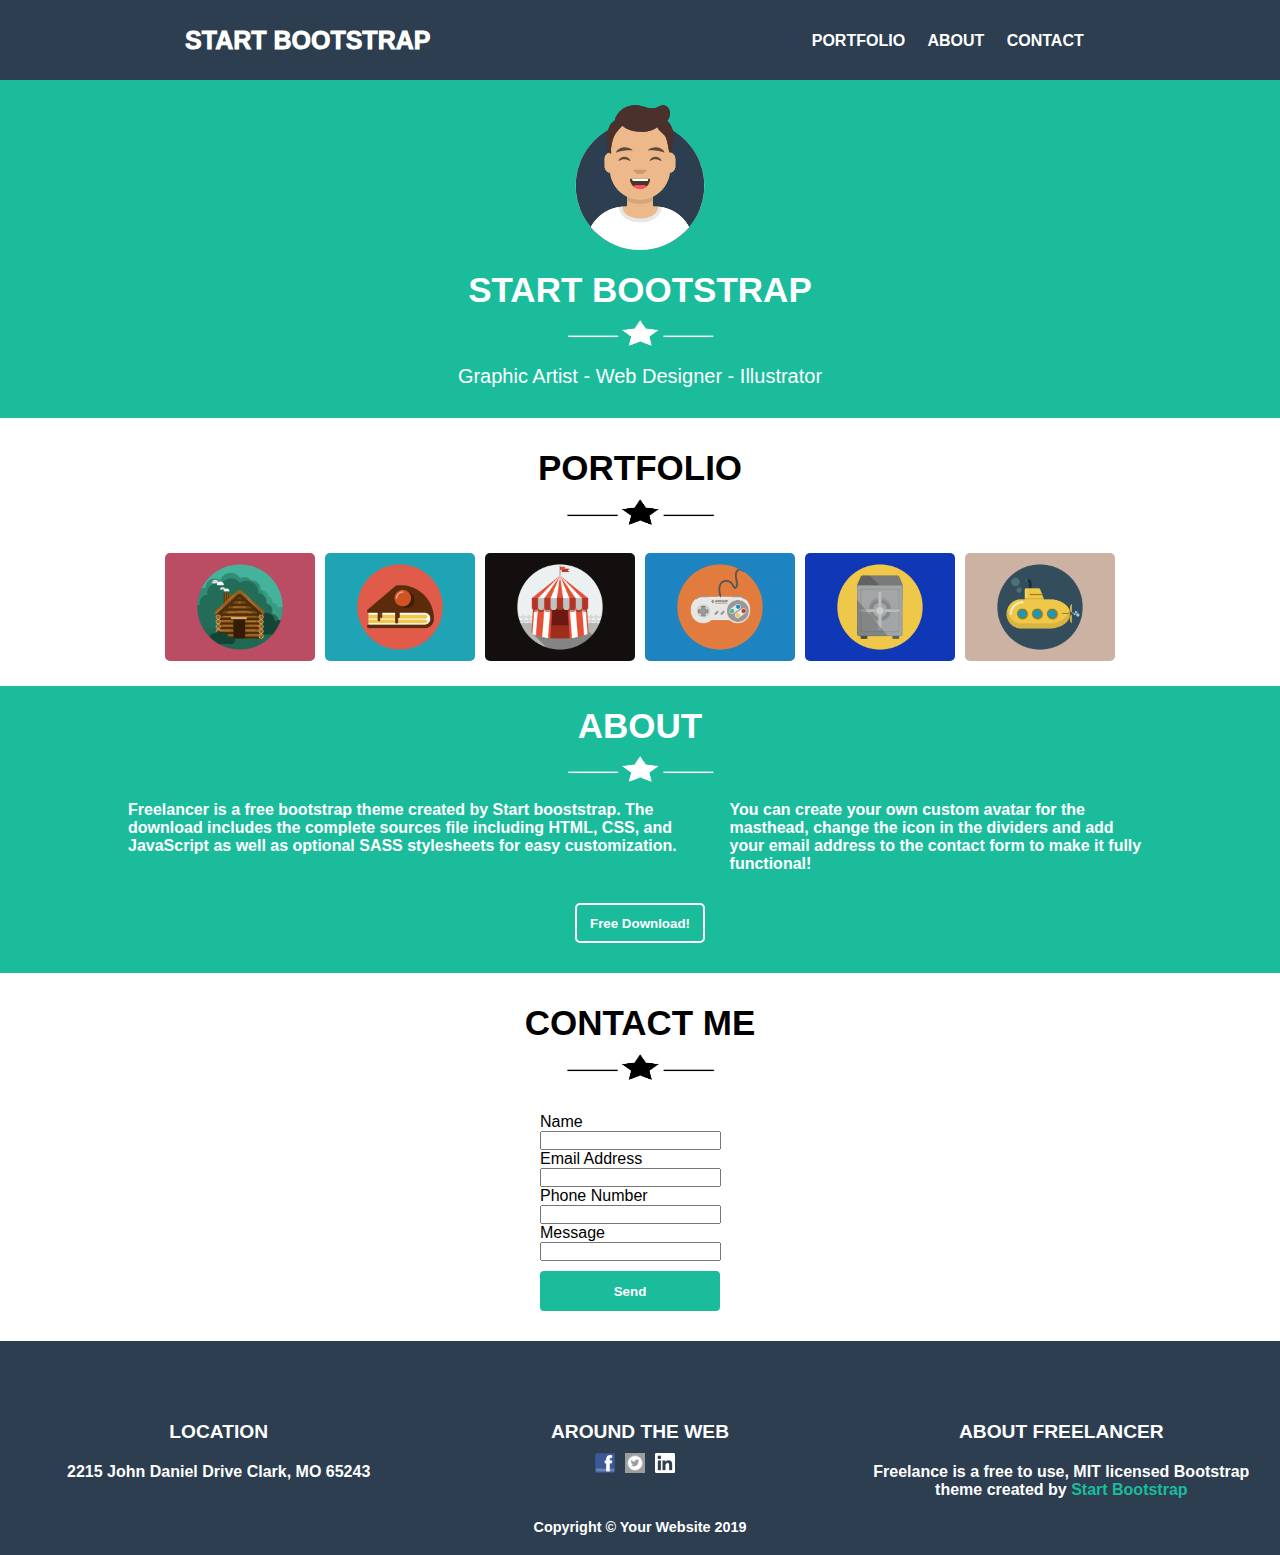
<file: index.html>
<!DOCTYPE html>
<html lang="en">
<head>
    <meta charset="UTF-8">
    <meta name="viewport" content="width=device-width, initial-scale=1.0">
    <title>Document</title>
    <link rel="stylesheet" href="style.css">
</head>
<body>
    <header>
        <p class="title">
            START BOOTSTRAP
        </p>
        <nav>
            <ul class="ul1">
            <li class="menu1"><a href="">PORTFOLIO</a></li>
            <li class="menu1"><a href="">ABOUT</a></li>
            <li class="menu1"><a href="">CONTACT</a></li>
            </ul>
        </nav>
    </header>
<main>
    <div class="aqua1">
        <img src="avataaars.svg" class="avatar">
        <p class="starttitle">START BOOTSTRAP</p>
        <img src="LineStar.png" class="starW">
        <p class="GraphicArtist">Graphic Artist - Web Designer - Illustrator</p>
    </div>
 
    <div class="blanco1">
        <h2 class="portfolioH2">PORTFOLIO</h2>
        <img src="LineStarB.png" class="starB">
        <div class="imagesT">
        <img src="cabin.png">
        <img src="cake.png">
        <img src="circus.png">
        <img src="game.png">
        <img src="safe.png">
        <img src="submarine.png">
    </div>
</div>
    <div class="aqua2">
        <h2 class="AboutH2">ABOUT</h2>
        <img src="LineStar.png" class="starW">
        <div class="containerP">
        <p>Freelancer is a free bootstrap theme created by Start booststrap. The download includes the complete sources file including HTML, CSS, and JavaScript as well as optional SASS stylesheets for easy customization.</p>
        <p>You can create your own custom avatar for the masthead, change the icon in the dividers and add your email address to the contact form to make it fully functional!</p>
    </div>
        <button class="buttonDownload">Free Download!</button>
    </div>
    <div class="blanco3">
        <h2 class="contactH2">CONTACT ME</h2>
        <img src="LineStarB.png" class="starB">
    </div>
    <form class="WForm" action="/submit-form.php" method="GET" >
        <label for="name">Name</label>
        <input type="text" id="name" name="name" required>

        <label for="email">Email Address</label>
        <input type="email" id="email" name="email" required>

        <label for="PhoneNumber">Phone Number</label>
        <input type="PhoneNumber" id="PhoneNumber" name="PhoneNumber" required>

        <label for="Message">Message</label>
        <input type="Message" id="Message" name="Message" required>

        <button type="submit" class="submit_button">Send</button>
    </form>
</main>
<footer>
    <div class="footer-container">
        <div class="footer-column">
            <h2>LOCATION</h2>
            <p class="p2">2215 John Daniel Drive Clark, MO 65243</p>
        </div>

        <div class="footer-column">
            <h2>AROUND THE WEB</h2>
            <div class="imglogos">
                <a href="https://facebook.com"><img src="FB.webp" alt="Facebook"></a>
                <a href="https://twitter.com"><img src="twit.webp" alt="Twitter"></a>
                <a href="https://linkedin.com"><img src="link.webp" alt="LinkedIn"></a>
            </div>
        </div>

        <div class="footer-column">
            <h2>ABOUT FREELANCER</h2>
            <p class="p2">Freelance is a free to use, MIT licensed Bootstrap theme created by <span style="color: #1ABC9C;">Start Bootstrap</span></p>
        </div>
    </div>
    <div class="footer-bottom">
        <p class="copyright1">Copyright © Your Website 2019</p>
    </div>
</footer>
</body>
</html>
</file>
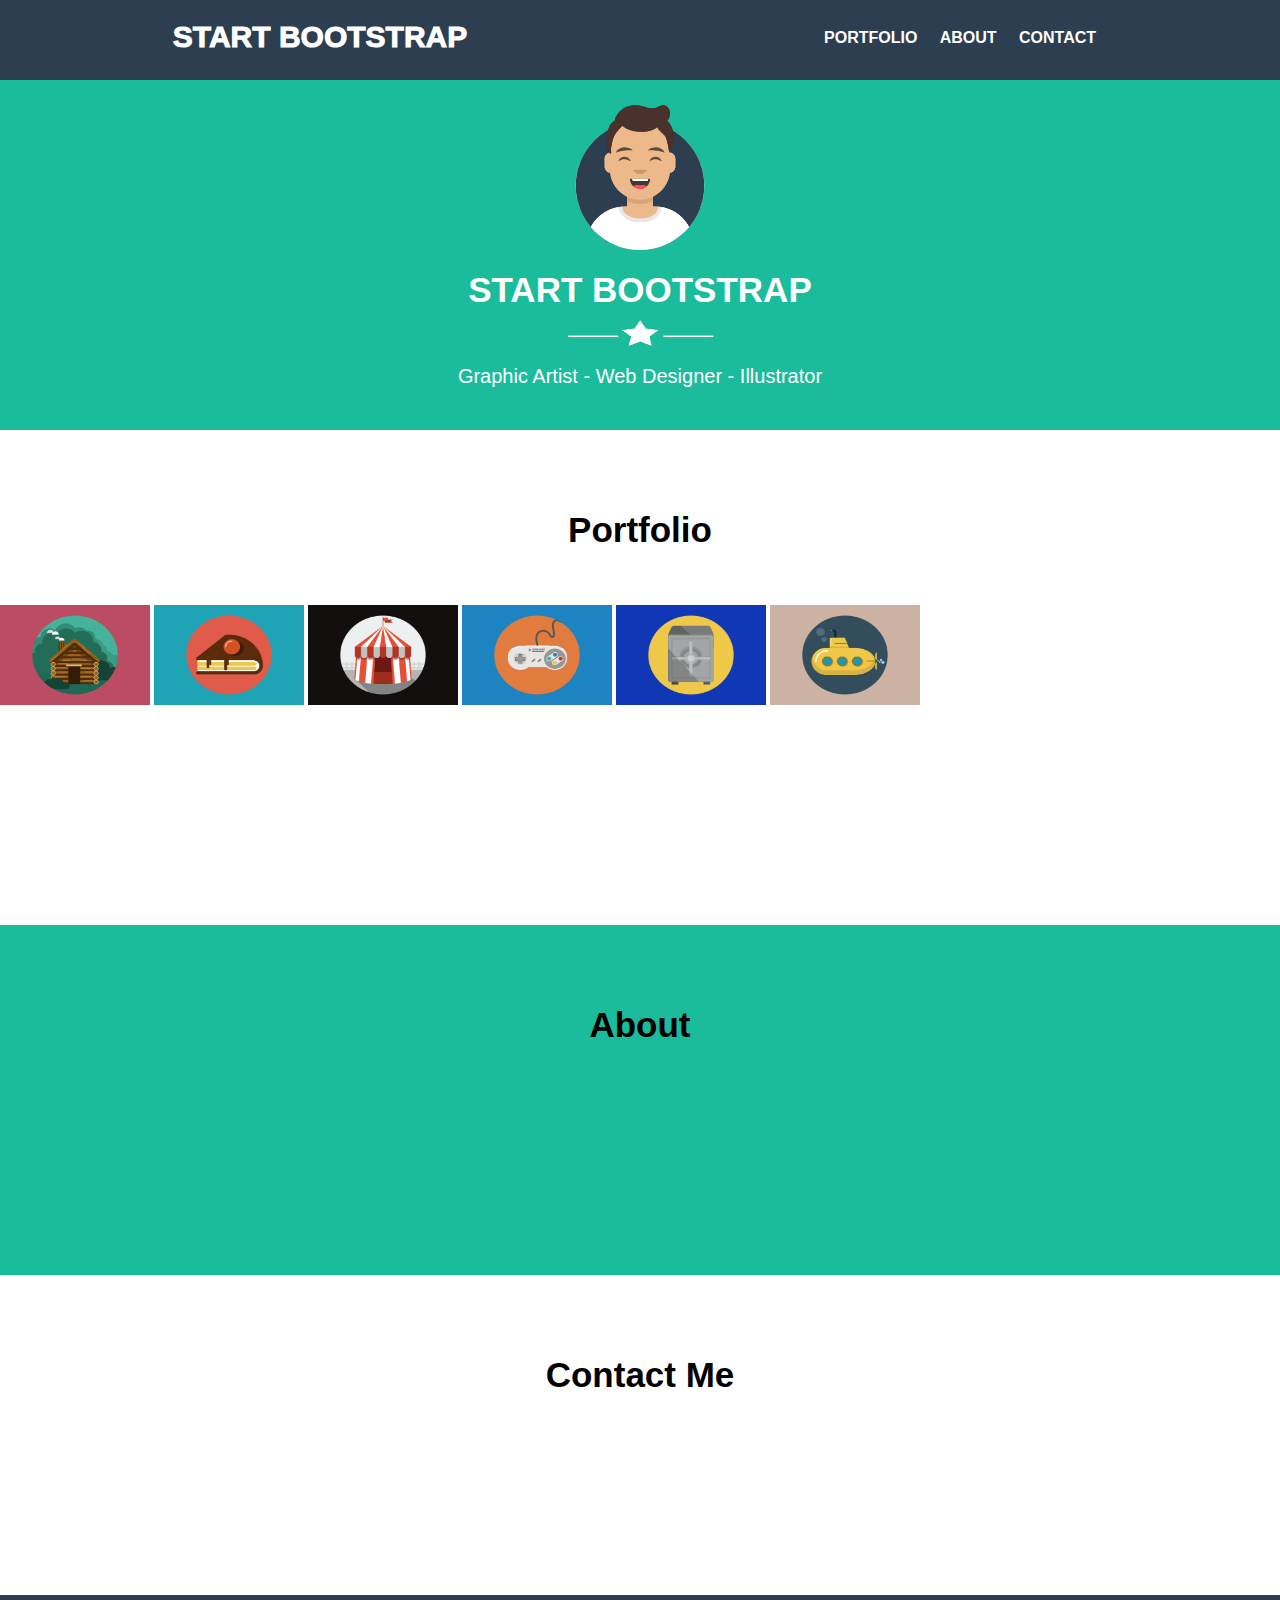
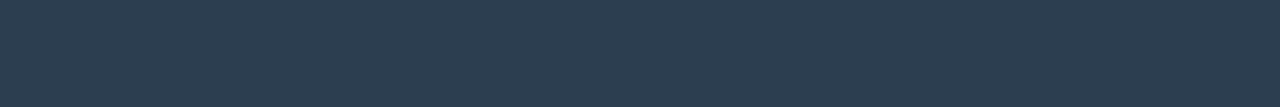
<file: Document.html>
<!DOCTYPE html>
<!-- saved from url=(0032)http://127.0.0.1:5500/index.html -->
<html lang="en"><head><meta http-equiv="Content-Type" content="text/html; charset=UTF-8">
    
    <meta name="viewport" content="width=device-width, initial-scale=1.0">
    <title>Document</title>
    <link rel="stylesheet" href="./Document_files/style.css">
</head>
<body cz-shortcut-listen="true">
    <header>
        <p class="title">
            START BOOTSTRAP
        </p>
        <nav>
            <ul>
            <li class="menu"><a href="http://127.0.0.1:5500/index.html">PORTFOLIO</a></li>
            <li class="menu"><a href="http://127.0.0.1:5500/index.html">ABOUT</a></li>
            <li class="menu"><a href="http://127.0.0.1:5500/index.html">CONTACT</a></li>
            </ul>
        </nav>
    </header>
<main>
    <div class="aqua">
        <img src="./Document_files/avataaars.svg" class="avatar">
        <p class="starttitle">START BOOTSTRAP</p>
        <img src="./Document_files/LineStar.png" class="star">
        <p class="GraphicArtist">Graphic Artist - Web Designer - Illustrator</p>
    </div>
 
    <div class="blanco">
        <h2>Portfolio</h2>
        <img src="./Document_files/LineStar.png" class="star">
        <div>
        <img src="./Document_files/cabin.png" height="100px" width="150px">
        <img src="./Document_files/cake.png" height="100px" width="150px">
        <img src="./Document_files/circus.png" height="100px" width="150px">
        <img src="./Document_files/game.png" height="100px" width="150px">
        <img src="./Document_files/safe.png" height="100px" width="150px">
        <img src="./Document_files/submarine.png" height="100px" width="150px">
        </div>

    </div>
    <div class="aqua">
        <h2>About</h2>
    </div>
    <div class="blanco">
        <h2>Contact Me</h2>
    </div>
</main>
<footer>

</footer>
<!-- Code injected by live-server -->
<script>
	// <![CDATA[  <-- For SVG support
	if ('WebSocket' in window) {
		(function () {
			function refreshCSS() {
				var sheets = [].slice.call(document.getElementsByTagName("link"));
				var head = document.getElementsByTagName("head")[0];
				for (var i = 0; i < sheets.length; ++i) {
					var elem = sheets[i];
					var parent = elem.parentElement || head;
					parent.removeChild(elem);
					var rel = elem.rel;
					if (elem.href && typeof rel != "string" || rel.length == 0 || rel.toLowerCase() == "stylesheet") {
						var url = elem.href.replace(/(&|\?)_cacheOverride=\d+/, '');
						elem.href = url + (url.indexOf('?') >= 0 ? '&' : '?') + '_cacheOverride=' + (new Date().valueOf());
					}
					parent.appendChild(elem);
				}
			}
			var protocol = window.location.protocol === 'http:' ? 'ws://' : 'wss://';
			var address = protocol + window.location.host + window.location.pathname + '/ws';
			var socket = new WebSocket(address);
			socket.onmessage = function (msg) {
				if (msg.data == 'reload') window.location.reload();
				else if (msg.data == 'refreshcss') refreshCSS();
			};
			if (sessionStorage && !sessionStorage.getItem('IsThisFirstTime_Log_From_LiveServer')) {
				console.log('Live reload enabled.');
				sessionStorage.setItem('IsThisFirstTime_Log_From_LiveServer', true);
			}
		})();
	}
	else {
		console.error('Upgrade your browser. This Browser is NOT supported WebSocket for Live-Reloading.');
	}
	// ]]>
</script>

</body></html>
</file>
<file: style.css>
* {
    margin: 0px;
    padding: 0px;
}

header {
    background-color: #2C3E50;
    min-height: 5rem;
    display:flex;
    justify-content: space-around;
    color: white;

}
.ul1 {
    display: flex;
}

.menu1 {
    margin: 0.7rem;
    list-style: none;
    margin-top: 2rem;
}

footer {
    background-color: #2C3E50;
    padding: 0 0 20px 0;
    color: white;
    text-align: center;
}

.footer-container {
    display: flex;
    justify-content: space-around;
    flex-wrap: wrap;
}

.footer-column {
    flex: 1;
}

.footer-column h2 {
    font-size: 1.2rem;
    margin-bottom: 10px;
}

.imglogos {
    display: flex;
    justify-content: center;  
    align-items: center;     
}


.footer-bottom {
    margin-top: 20px;
}

footer div {
    padding: 0 8px 0 8px;
}

.copyright1 {
    font-size: 0.9rem;
    color: white;
}

.p2 {
    font-family: Verdana, Geneva, Tahoma, sans-serif;
    text-align: center;
    font-weight: 600;
    margin-top: 20px;
}

.copyright1  {
    margin-top: 10px;
    text-align: center;
    color: white;
    font-family: Verdana, Geneva, Tahoma, sans-serif;
    font-weight: 600;

}

.imglogos img {
    flex-direction: row;
    display: flex;
    height: 20px;
    width: 20px;
    margin: 0 10px 0 0 ;
}


a {
    text-decoration: none;
}

h2  {
    font-size: 35px;
    text-align: center;
    font-family: Verdana, Geneva, Tahoma, sans-serif;
    font-weight: 600;
    padding-top: 5rem;
}

.title {
    font-size: 25px;
    align-content: center;
    font-weight: 1000;
    font-family: Verdana, Geneva, Tahoma, sans-serif;
}

a {
    color: white;
    font-weight: 900;
    font-family: Verdana, Geneva, Tahoma, sans-serif;
}


.aqua1 {
    background-color:#1ABC9C;
    padding-bottom: 30px;
    min-height: 10rem;
}

.aqua2 {
    margin-top: 10px;
    background-color:#1ABC9C;
    padding-bottom: 30px;
    min-height: 10rem;
}

.blanco1 {
    background-color: white;
    padding: 0;
}

.blanco2 {
    background-color: white;
    padding: 0;
}

.avatar {
    padding-top: 20px;
    padding-bottom: 20px;
    display: block;
    margin: 0 auto;
    height: 150px;
    width: 150px;
}

.portfolioH2 {
    padding-top: 30px;
}

.starttitle {
    color: white;
    text-align: center;
    font-family: Verdana, Geneva, Tahoma, sans-serif;
    font-weight: 900;
    font-size: 35px;
}

.starW {
    display: block;
    padding-bottom: 15px;
    padding-top: 10px;
    margin: 0 auto;
    height: 30px;
    width: 150px;
}

.starB {
    display: block;
    padding-top: 10px;
    margin: 0 auto;
    height: 30px;
    width: 150px;
}

.GraphicArtist {
    text-align: center;
    font-weight: 400;
    font-size: 20px;
    font-family: Verdana, Geneva, Tahoma, sans-serif;
    color: white;
}

.imagesT {
    display: flex;
    flex-wrap: wrap;
    gap: 10px;
    justify-content: center;
    margin: 25px 0 25px 0;
    padding: 0 100px 0 100px;
    
}

.imagesT img {
    max-width: 150px;
    border-radius: 5px;
    justify-content: space-around;
}

.AboutH2 {
    padding-top: 20px;
    color: white;
}


.buttonDownload {
    color: white;
    font-weight: 800;
    font-family: Verdana, Geneva, Tahoma, sans-serif;
    display: block;
    margin: 0 auto;
    border-color: white;
    background-color: transparent;
    border-style: solid ;
    border-radius: 5px;
    width: 130px;
    height: 40px;
    cursor: pointer;
}

.buttonDownload:hover {
    transform: scale(0.90);
    background-color: rgba(255, 255, 255, 0.096);
}

.contactH2 {
    padding-top: 30px;
}

.containerP {
padding-bottom: 10px;
color: white;
font-family: Verdana, Geneva, Tahoma, sans-serif;
font-weight: 600;
display: flex; 
margin: 0 auto;
justify-content: space-between;
width: 80%;
padding-bottom: 30px;
gap: 50px;
}


.WForm {
    background-color: white;
    padding: 30px;
    border-radius: 8px;
    width:200px;
    margin: 0 auto;
    text-align: left;
    font-family: Verdana, Geneva, Tahoma, sans-serif;
    
}

.submit_button {
    font-weight: 800;
    font-family: Verdana, Geneva, Tahoma, sans-serif;
    display: block;
    background-color:#1ABC9C;
    border-color:#1ABC9C;
    border-style: solid;
    border-radius: 4px;
    width: 90%;
    height: 40px;
    color: white;
    margin-top: 10px;
    cursor: pointer;
}

.submit_button:hover  {
    transform: scale(0.9);
    background-color: #06a786;

}



.location1 {
    color: white;
    font-family: Verdana, Geneva, Tahoma, sans-serif;
    font-weight: 500;



}

.FreelanceText {
    color: white;
    font-family: Verdana, Geneva, Tahoma, sans-serif;
    font-weight: 500;

}

.FreeLast {
    color: #1ABC9C;
    font-family: Verdana, Geneva, Tahoma, sans-serif;
    font-weight: 500;
}



@media only screen and (max-width: 600px) {

    .title {
        font-size: 15px;
        align-content: center;
        font-weight: 1000;
        font-family: Verdana, Geneva, Tahoma, sans-serif;
    }

    .menu1 {
        font-size: 0.7rem;
        margin: 0.2rem;
        list-style: none;
        align-items: center;
        margin-top: 2.15rem;
    }
    
    .starttitle {
        color: white;
        text-align: center;
        font-family: Verdana, Geneva, Tahoma, sans-serif;
        font-weight: 900;
        font-size: 20px;
    }
    .GraphicArtist {
        text-align: center;
        font-weight: 500;
        font-size: 15px;
        font-family: Verdana, Geneva, Tahoma, sans-serif;
        color: white;
    }
    

    .imagesT {
    display: flex;
    flex-wrap: wrap;
    gap: 10px;
    justify-content: center;
    margin: 25px 0 25px 0;
    padding: 0 100px 0 100px;
    
}

    .imagesT img {
    height: auto;
    max-width: 100%;
    border-radius: 5px;
    justify-content: space-around;
}
    
    .AboutH2 {
        padding-top: 20px;
        color: white;
        font-size: 25px;
    }

    .containerP {
        padding-bottom: 10px;
        color: white;
        font-family: Verdana, Geneva, Tahoma, sans-serif;
        font-weight: 600;
        display: flex; 
        margin: 0 auto;
        justify-content: space-between;
        width: 80%;
        padding-bottom: 30px;
        gap: 50px;
        font-size: 12px;
        }

    footer div div h2 {
        font-size: 15px;
    }
    footer {
        background-color: #2C3E50;
        color: white;
        text-align: center;
    }
    
    .footer-container {
        display: flex;
        justify-content: space-around;
        flex-wrap: wrap;
    }
    
    .footer-column {
        flex: 1;
    }
    
    .footer-column h2 {
        font-size: 0.8rem;
        margin-bottom: 10px;
    }
    
    .imglogos {
        display: flex;
        justify-content: center;  
        align-items: center;     
    }
    
    
    .footer-bottom {
        margin-top: 20px;
    }
    
    .copyright1 {
        font-size: 0.7rem;
        color: white;
    }
    .p2 {
        font-family: Verdana, Geneva, Tahoma, sans-serif;
        text-align: center;
        font-weight: 600;
        margin-top: 20px;
        font-size: 12px;
    }

    .portfolioH2 {
        font-size: 1.5rem;
    }

    .AboutH2 {
        font-size: 1.5rem;
    }
    
    .contactH2 {
        font-size: 1.5rem;
    }
}
</file>
<file: Document_files/style.css>
* {
    margin: 0px;
    padding: 0px;
}

header {
    background-color: #2C3E50;
    min-height: 5rem;
    display:flex;
    justify-content: space-around;
    color: white;

}
nav ul {
    display: flex;
    justify-content: space-around;
    align-items: center;
}

nav ul li {
    margin: 0.7rem;
    list-style: none;
    margin-top: 1.8rem;
}
div {
    min-height: 20rem;
   }

footer {
    background-color:#2C3E50;
    min-height: 7rem;
}

a {
    text-decoration: none;
}

h2  {
    font-size: 35px;
    text-align: center;
    font-family: Verdana, Geneva, Tahoma, sans-serif;
    font-weight: 700;
    padding-top: 5rem;
}

.title {
    font-size: 30px;
    margin-top: 1.25rem;
    font-weight: 1000;
    font-family: Verdana, Geneva, Tahoma, sans-serif;
}

a {
    color: white;
    font-weight: 900;
    font-family: Verdana, Geneva, Tahoma, sans-serif;
}


.aqua {
    background-color:#1ABC9C;
    padding-bottom: 30px;
}

.blanco {
    background-color: white;
}

.avatar {
    padding-top: 20px;
    padding-bottom: 20px;
    display: block;
    margin: 0 auto;
    height: 150px;
    width: 150px;
}

.starttitle {
    color: white;
    text-align: center;
    font-family: Verdana, Geneva, Tahoma, sans-serif;
    font-weight: 900;
    font-size: 35px;
}

.star {
    display: block;
    padding-bottom: 15px;
    padding-top: 10px;
    margin: 0 auto;
    height: 30px;
    width: 150px;
}


.GraphicArtist {
    text-align: center;
    font-weight: 400;
    font-size: 20px;
    font-family: Verdana, Geneva, Tahoma, sans-serif;
    color: white;
}
</file>
